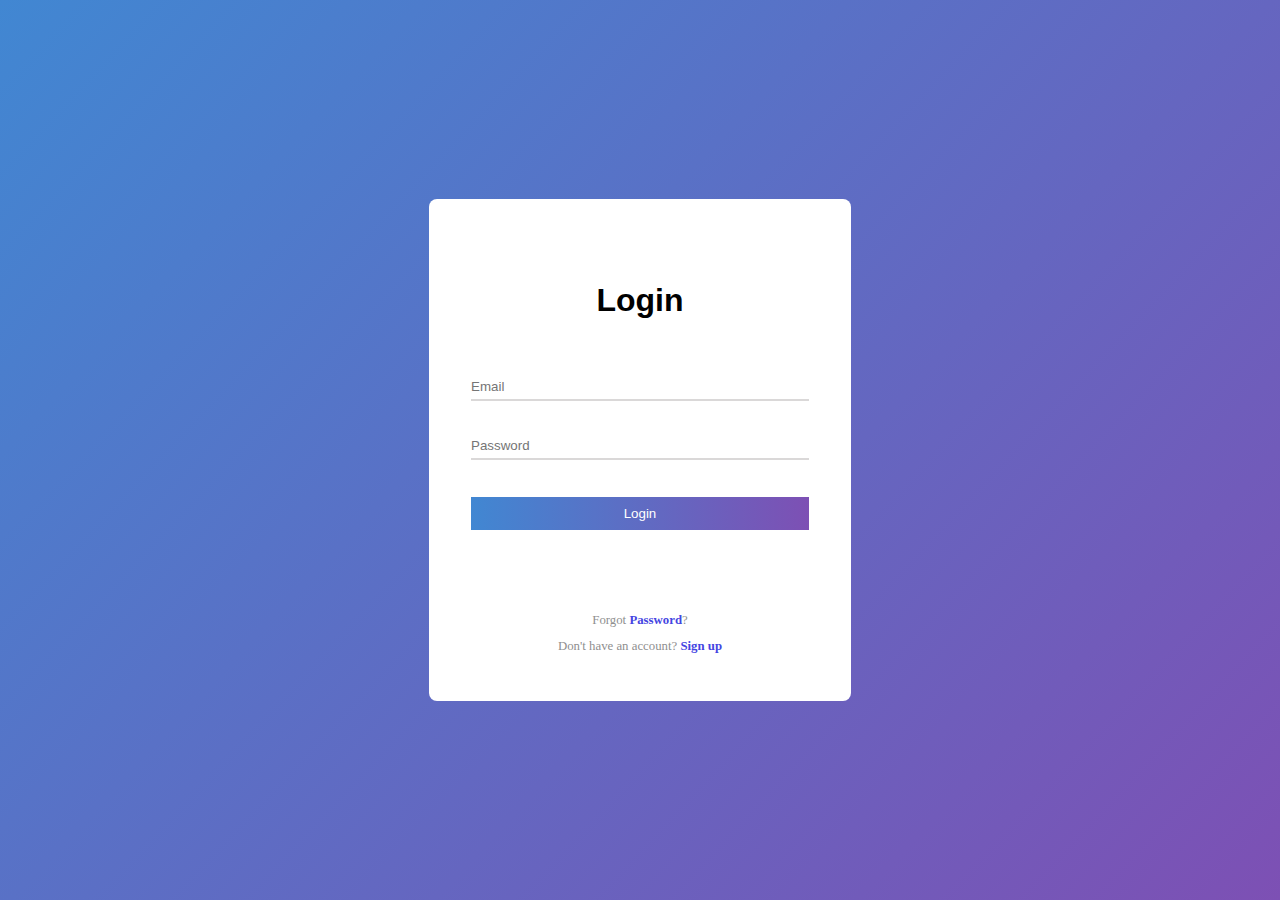
<file: exercicio 1/index.html>
<!DOCTYPE html>
<html lang="pt-br">
<head>
    <meta charset="UTF-8">
    <meta name="viewport" content="width=device-width">
    <title>Exercício 1</title>
    <link rel="stylesheet" href="style/reset.css">
    <link rel="stylesheet" href="style/index.css">
</head>
<body>
    <div class="geral">
        <div class="quadrado">
            <div>
                <h1>Login</h1>
            </div>
            <form>
                <input type="email" name="emailLogin" id="emailLogin" placeholder="Email">
                <input type="password" name="passwordLogin" id="passwordLogin" placeholder="Password">
                <button>Login</button>
            </form>
            <div class="textinho">
                <span>Forgot <a href="style/recursos/imagem referência.jpg">Password</a>?</span><br>
                <span>Don't have an account? <a href="style/recursos/imagem referência.jpg">Sign up</a></span>
            </div>
        </div>
    </div>
</body>
</html>
</file>
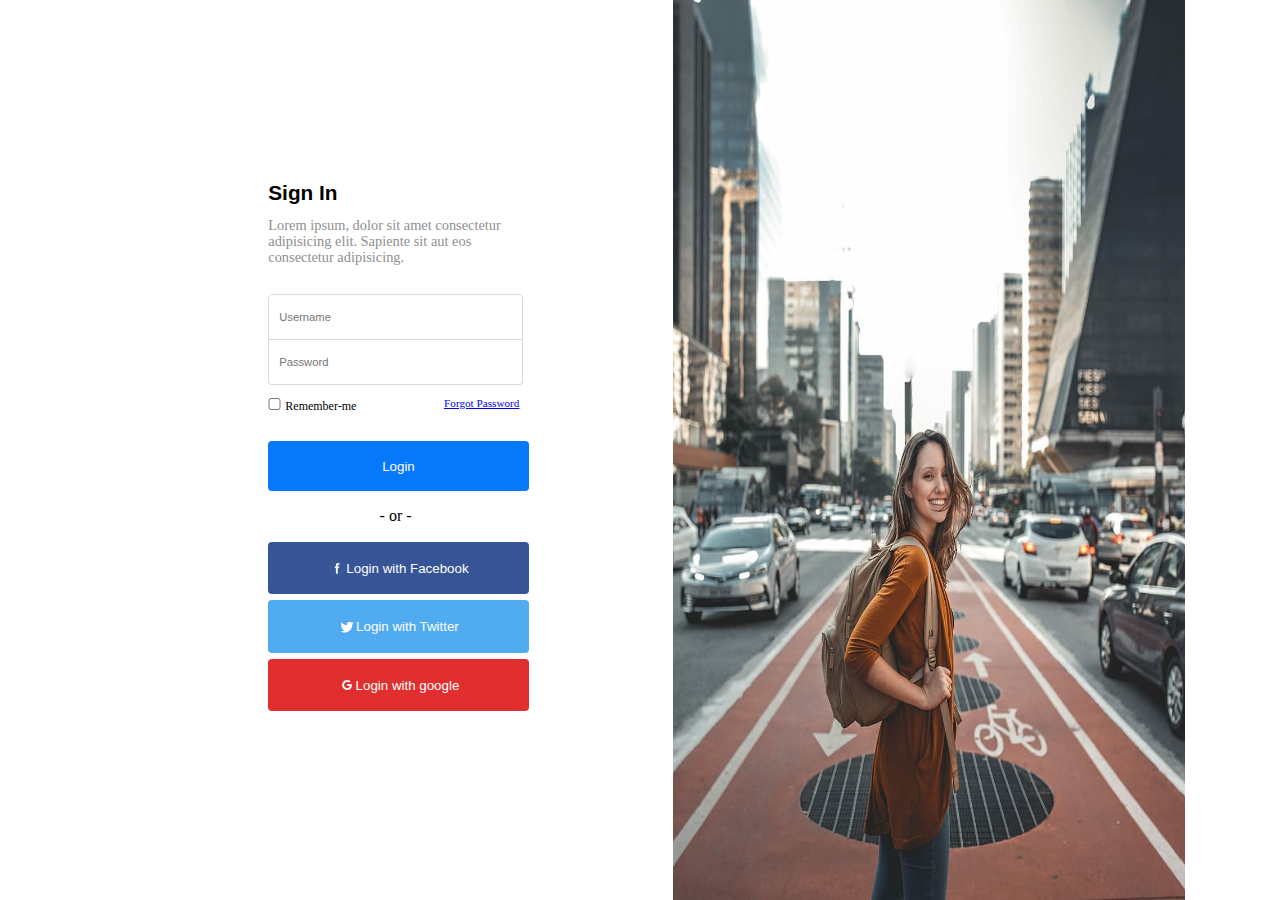
<file: exercicio 2/index.html>
<!DOCTYPE html>
<html lang="pt-br">
<head>
    <meta charset="UTF-8">
    <meta name="viewport" content="width=device-width">
    <title>Exercício 1</title>
    <link rel="stylesheet" href="style/reset.css">
    <link rel="stylesheet" href="style/index.css">
</head>
<body>
    <div class="geral">
        <div>
            <div class="CaixaTopo">
                <h1>Sign In</h1>
                <a class="subTitulo">Lorem ipsum, dolor sit amet consectetur adipisicing elit. Sapiente sit aut eos consectetur adipisicing.</a>
            </div>
            <form>
                <input type="username" name="usernameLogin" id="usernameLogin" placeholder="Username" class="typeIn1">
                <input type="password" name="passwordLogin" id="passwordLogin" placeholder="Password" class="typeIn2"><br>
                <input type="checkbox" name="RememberMe" id="RememberMe" class="checkboxCrua"><a class="checkboxLogin">Remember-me</a>
                <a href="style/recursos/imagem referência.jpg" class="forgotPassword">Forgot Password</a>
            </form>
            <div class="Logins">
                <button class="LoginCru">Login</button>
                <div class="separadorLogin">- or -</div>
                <button class="LoginFace"><img src="style/recursos/facebook.jpg" class="iconeSocial">  Login with Facebook</button>
                <button class="LoginTwit"><img src="style/recursos/twitter.png" class="iconeSocial">    Login with Twitter</button>
                <button class="LoginGoog"><img src="style/recursos/google.jpg" class="iconeSocial">    Login with google</button>
            </div>
        </div>
        <img src="style/recursos/imagem.jpg" class="img">
    </div>
</body>
</html>
</file>
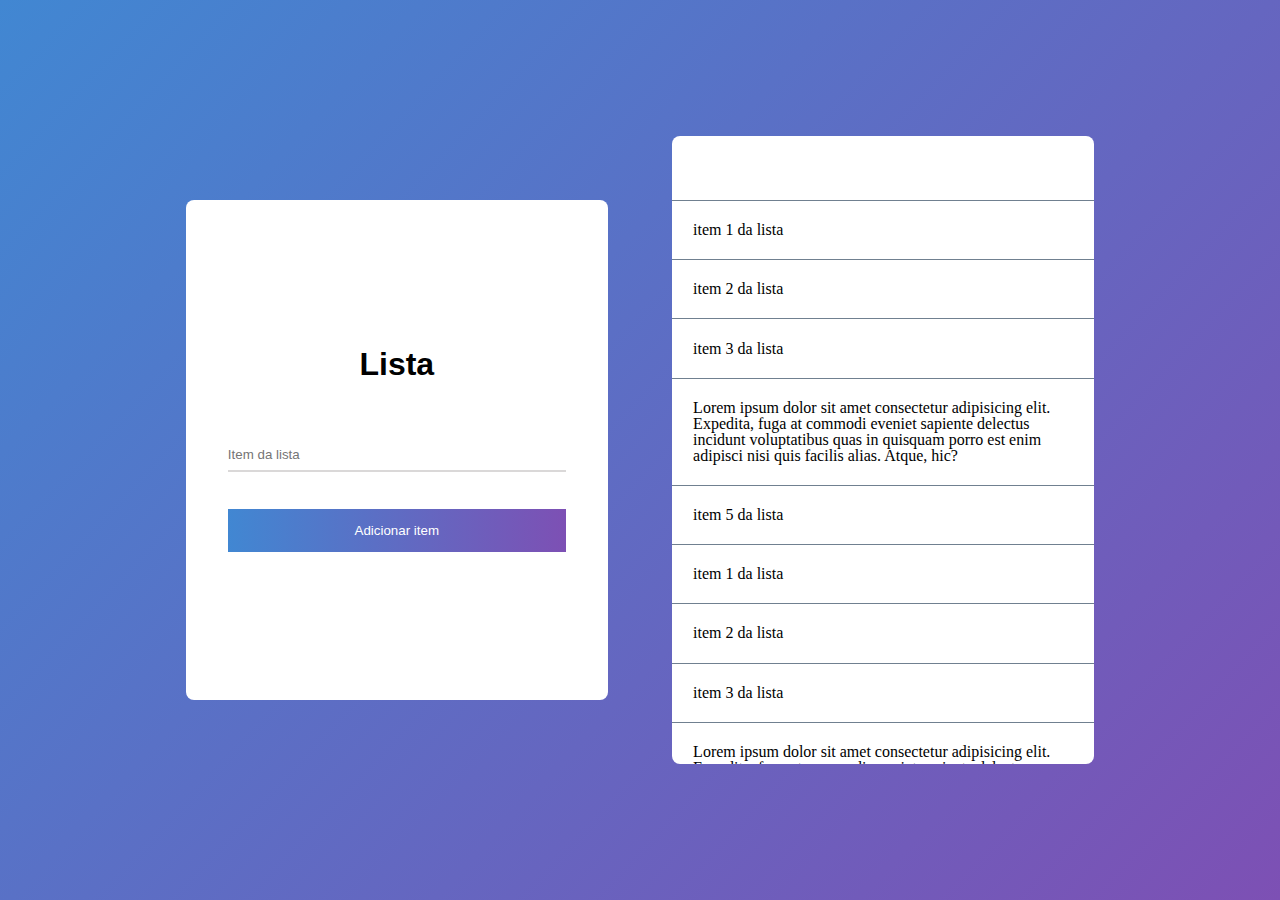
<file: exercicio 4/index.html>
<!DOCTYPE html>
<html lang="pt-br">
<head>
    <meta charset="UTF-8">
    <meta name="viewport" content="width=device-width">
    <title>Exercício 1</title>
    <link rel="stylesheet" href="style/reset.css">
    <link rel="stylesheet" href="style/index.css">
    <script src="scripts/form.js" defer></script>
</head>
<body>
    <div class="geral">
        <div class="quadrado">
            <div>
                <h1>Lista</h1>
            </div>
            <form id="form">
                <input type="email" name="emailLogin" id="emailLogin" placeholder="Item da lista">
                <button type="submit">Adicionar item</button>
            </form>
        </div>
        <div class="quadrado">
            <a>item 1 da lista</a>
            <a>item 2 da lista</a>
            <a>item 3 da lista</a>
            <a>Lorem ipsum dolor sit amet consectetur adipisicing elit. Expedita, fuga at commodi eveniet sapiente delectus incidunt voluptatibus quas in quisquam porro est enim adipisci nisi quis facilis alias. Atque, hic?</a>
            <a>item 5 da lista</a>
            <a>item 1 da lista</a>
            <a>item 2 da lista</a>
            <a>item 3 da lista</a>
            <a>Lorem ipsum dolor sit amet consectetur adipisicing elit. Expedita, fuga at commodi eveniet sapiente delectus incidunt voluptatibus quas in quisquam porro est enim adipisci nisi quis facilis alias. Atque, hic?</a>
            <a>item 5 da lista</a>
            <a>item 1 da lista</a>
            <a>item 2 da lista</a>
            <a>item 3 da lista</a>
            <a>Lorem ipsum dolor sit amet consectetur adipisicing elit. Expedita, fuga at commodi eveniet sapiente delectus incidunt voluptatibus quas in quisquam porro est enim adipisci nisi quis facilis alias. Atque, hic?</a>
            <a>item 5 da lista</a>
            <a>item 5 da lista</a>
            <a>item 1 da lista</a>
            <a>item 2 da lista</a>
            <a>item 3 da lista</a>
            <a>Lorem ipsum dolor sit amet consectetur adipisicing elit. Expedita, fuga at commodi eveniet sapiente delectus incidunt voluptatibus quas in quisquam porro est enim adipisci nisi quis facilis alias. Atque, hic?</a>
            <a>item 5 da lista</a>
        </div>
    </div>
</body>
</html>
</file>
<file: exercicio 1/style/index.css>
.geral {
    background: rgb(65,135,210);
    background: linear-gradient(133deg, rgba(65,135,210,1) 0%, rgba(125,80,180,1) 100%);
    display: flex;
    align-items: center;
    justify-content: center;
    height: 100vh;
}

.quadrado {
    background-color: white;
    margin-top: 5%;
    margin-bottom: 5%;
    width: 33%;
    max-width: 500px;
    min-width: 250px;
    height:auto;
    border-radius: 1ch;
}

main {
    margin-top: 5%;
}

button {
    background: rgb(65,135,210);
    background: linear-gradient(90deg, rgba(65,135,210,1) 0%, rgba(125,80,180,1) 100%);
    width: 80%;
    border: hidden;
    padding-top: 9px;
    padding-bottom: 9px;
    color: white;
    margin-bottom: 20%;
    margin-top: 5%;
}

h1 {
    text-align: center;
    font-size: 2rem;
    font-family: “Arial Black”, sans-serif;
    margin-top: 20%;
    margin-bottom: 10%;
    font-weight: bold;
}

form {
    display: grid;
    place-items: center;
}

input {
    width: 80%;
    margin-top: 1rem;
    margin-bottom: 1rem;
    padding-top: 5px;
    padding-bottom: 5px;
    padding-left: 0%;
    padding-right: 0%;
    border-top: hidden;
    border-left: 0px;
    border-right: 0px;
    border-color: rgb(218, 216, 216);
}

.textinho {
    font-size: 0.8rem;
    margin-bottom: 3rem;
    display: grid;
    place-items: center;
}

span{
    color: rgb(143, 143, 143);
}

a{
    color: rgb(69, 69, 226);
    text-decoration: none;
    font-weight: bold;
}

input:focus{
    outline: none;
}
</file>
<file: exercicio 2/style/index.css>
.geral {
    display: flex;
    align-items: center;
    justify-content: center;
    height: 100vh;
    width: 100%;
    margin-left: 0;
    margin-right: 0;
}

h1{
    text-align: left;
    font-size: 1.3rem;
    font-family: “Arial Black”, sans-serif;
    margin-bottom: 5%;
    font-weight: bold;
}

.subTitulo{
    color: rgb(143, 143, 143);
    font-size: 90%;
    width: 100%;
}

.CaixaTopo{
    margin-bottom: 5%;
    margin-left: 30%;
    margin-right: 0;
    width: 45%;
}

.typeIn1{
    width: 60%;
    padding: 4%;
    padding-left: 10px;
    padding-right: 0;
    border-color: rgb(218, 216, 216);
    border-top-left-radius: 5px;
    border-top-right-radius: 5px;
    border-style: solid;
    border-width: 1px;
    font-size: 0.7rem;
}

.typeIn2{
    width: 60%;
    padding: 4%;
    padding-left: 10px;
    padding-right: 0;
    border-color: rgb(218, 216, 216);
    border-bottom-left-radius: 4px;
    border-bottom-right-radius: 4px;
    border-style: solid;
    border-width: 1px;
    border-top: hidden;
    margin-bottom: 3%;
    font-size: 0.7rem;
}

.checkboxCrua{
    margin: 0;
    height: 12px;
}

.checkboxLogin{
    font-size: 0.8rem;
    margin-left: 1%;
    font-size: 0.75rem;
}

.forgotPassword{
    float: right;
    margin-right: 38%;
    font-size: 0.7rem;
}

form{
    margin-bottom: 5%;
    margin-left: 30%;
    margin-right: 0;
    font-size: 0.8rem;
}

.img{
    width: 40%;
    height: 100vh;
    padding: 0;
}

.Logins > button{
    width: 45%;
    margin-bottom: 1%;
    padding: 3%;
    margin-left: 30%;
    margin-right: 0;
    border-style: none;
    border-radius: 4px;
    text-align: center;
    display: flex;
    align-items: center;
    justify-content: center;
}

.iconeSocial{
    width: 18px;
    height: 18px;

}

.LoginCru{
    background-color: #0678FA;
    color: white;
}

.separadorLogin{
    text-align: center;
    width: 40%;
    margin-bottom: 1%;
    padding: 2%;
    margin-left: 30%;
    margin-right: 0;
}

.LoginFace{
    background-color: #375596;
    color: white;
}

.LoginTwit{
    background-color: rgb(80, 171, 241);
    color: white;
}

.LoginGoog{
    background-color: rgb(225, 47, 47);
    color: white;
}
</file>
<file: exercicio 4/style/index.css>
.geral {
    background: rgb(65,135,210);
    background: linear-gradient(133deg, rgba(65,135,210,1) 0%, rgba(125,80,180,1) 100%);
    display: flex;
    align-items: center;
    justify-content: center;
    height: 100vh;
    width: 100%;
}

.quadrado {
    background-color: white;
    margin-top: 5%;
    margin-bottom: 5%;
    width: 33%;
    max-width: 500px;
    max-height: 500px;
    min-width: 200px;
    height:auto;
    border-radius: 1ch;
    padding-top: 5%;
    padding-bottom: 5%;
}

.quadrado:last-child {
    margin-left: 5%;
    overflow-y: scroll;
}

main {
    margin-top: 5%;
}

button {
    background: rgb(65,135,210);
    background: linear-gradient(90deg, rgba(65,135,210,1) 0%, rgba(125,80,180,1) 100%);
    width: 80%;
    border: hidden;
    padding-top: 14px;
    padding-bottom: 14px;
    color: white;
    margin-bottom: 20%;
    margin-top: 5%;
}

h1 {
    text-align: center;
    font-size: 2rem;
    font-family: “Arial Black”, sans-serif;
    margin-top: 20%;
    margin-bottom: 10%;
    font-weight: bold;
}

form {
    display: grid;
    place-items: center;
}

input {
    width: 80%;
    margin-top: 1rem;
    margin-bottom: 1rem;
    padding-top: 8px;
    padding-bottom: 8px;
    padding-left: 0%;
    padding-right: 0%;
    border-top: hidden;
    border-left: 0px;
    border-right: 0px;
    border-color: rgb(218, 216, 216);
}

input:focus{
    outline: none;
    border-color: purple;
    color: purple;
}

a{
    display: flex;
    align-items: center;
    justify-content: left;
    padding: 5%;
    border-style: solid;
    border-bottom-width: 1px;
    border-color: slategray;
    font-size: medium;
    width: 90%;
}

a:first-of-type{
    border-top-width: 1px;
}

a:hover{
    text-shadow: 10px, 10px, 10px, black;
    color: blueviolet;
    font-size: large;
}
</file>
